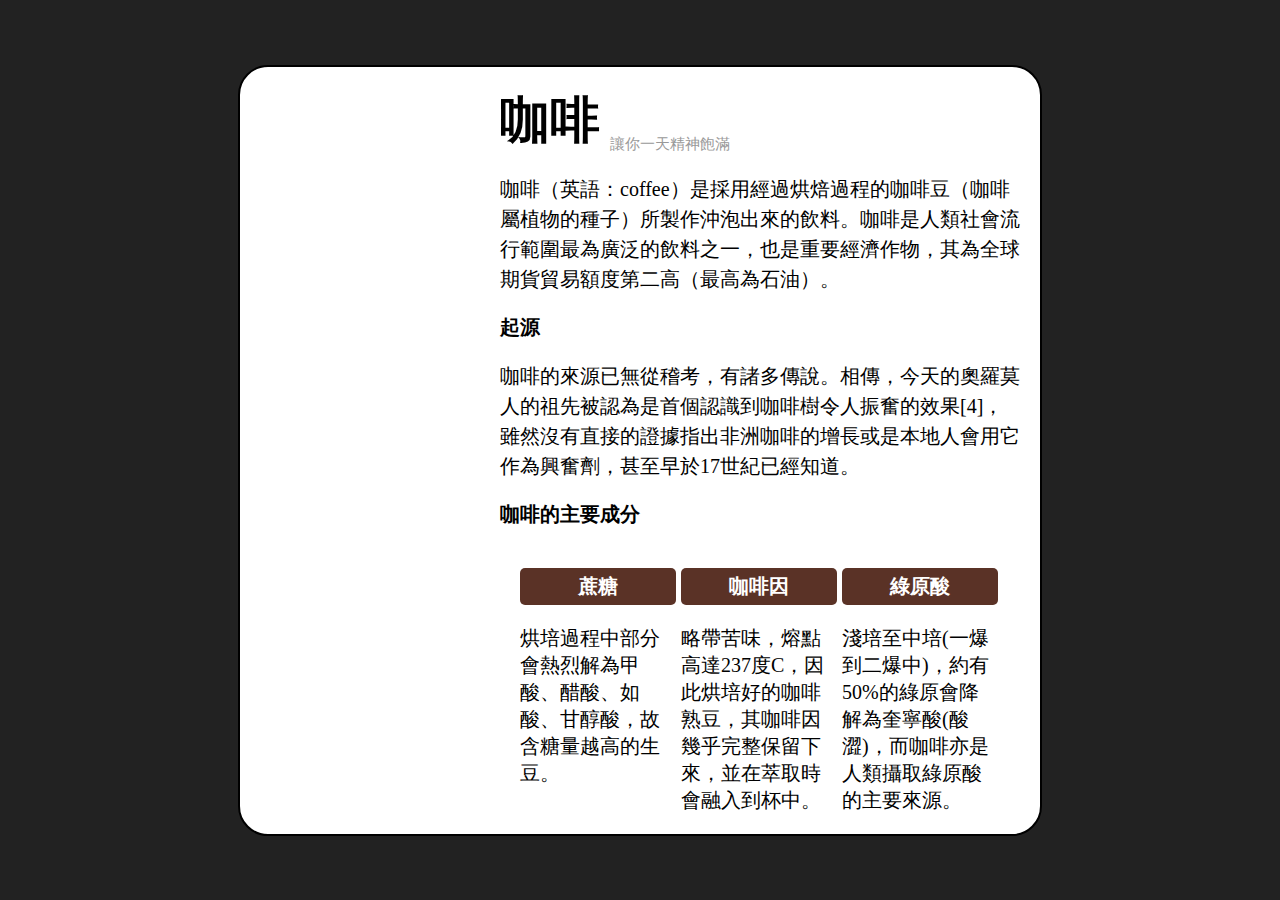
<file: 20240308/index.html>
<!DOCTYPE html><!-- 驚嘆號新增表頭 -->
<html lang="en">
<head>
    <meta charset="UTF-8">
    <meta http-equiv="X-UA-Compatible" content="IE=edge">
    <meta name="viewport" content="width=device-width, initial-scale=1.0">
    <title>Document</title>
    <link rel="stylesheet" href="./index.css">
</head>
<body>


    <div class="card">
        <div class="left">   </div>
        <div class="right">
        <h1>咖啡<span class="smalltext">讓你一天精神飽滿</span></h1>
        <p>
        咖啡（英語：coffee）是採用經過烘焙過程的咖啡豆（咖啡屬植物的種子）所製作沖泡出來的飲料。咖啡是人類社會流行範圍最為廣泛的飲料之一，也是重要經濟作物，其為全球期貨貿易額度第二高（最高為石油）。
        </p>
        <h2>起源</h2>
         <p>咖啡的來源已無從稽考，有諸多傳說。相傳，今天的奧羅莫人的祖先被認為是首個認識到咖啡樹令人振奮的效果[4]，雖然沒有直接的證據指出非洲咖啡的增長或是本地人會用它作為興奮劑，甚至早於17世紀已經知道。
      </p>
        <h2>咖啡的主要成分</h2>
        <ul>
          <li><h3>蔗糖</h3>烘培過程中部分會熱烈解為甲酸、醋酸、如酸、甘醇酸，故含糖量越高的生豆。</li>
        <li><h3>咖啡因</h3>略帶苦味，熔點高達237度C，因此烘培好的咖啡熟豆，其咖啡因幾乎完整保留下來，並在萃取時會融入到杯中。</li>
        <li><h3>綠原酸</h3>淺培至中培(一爆到二爆中)，約有50%的綠原會降解為奎寧酸(酸澀)，而咖啡亦是人類攝取綠原酸的主要來源。</li>
          </ul>
        </div>
      </div>
</body>
</html>
</file>
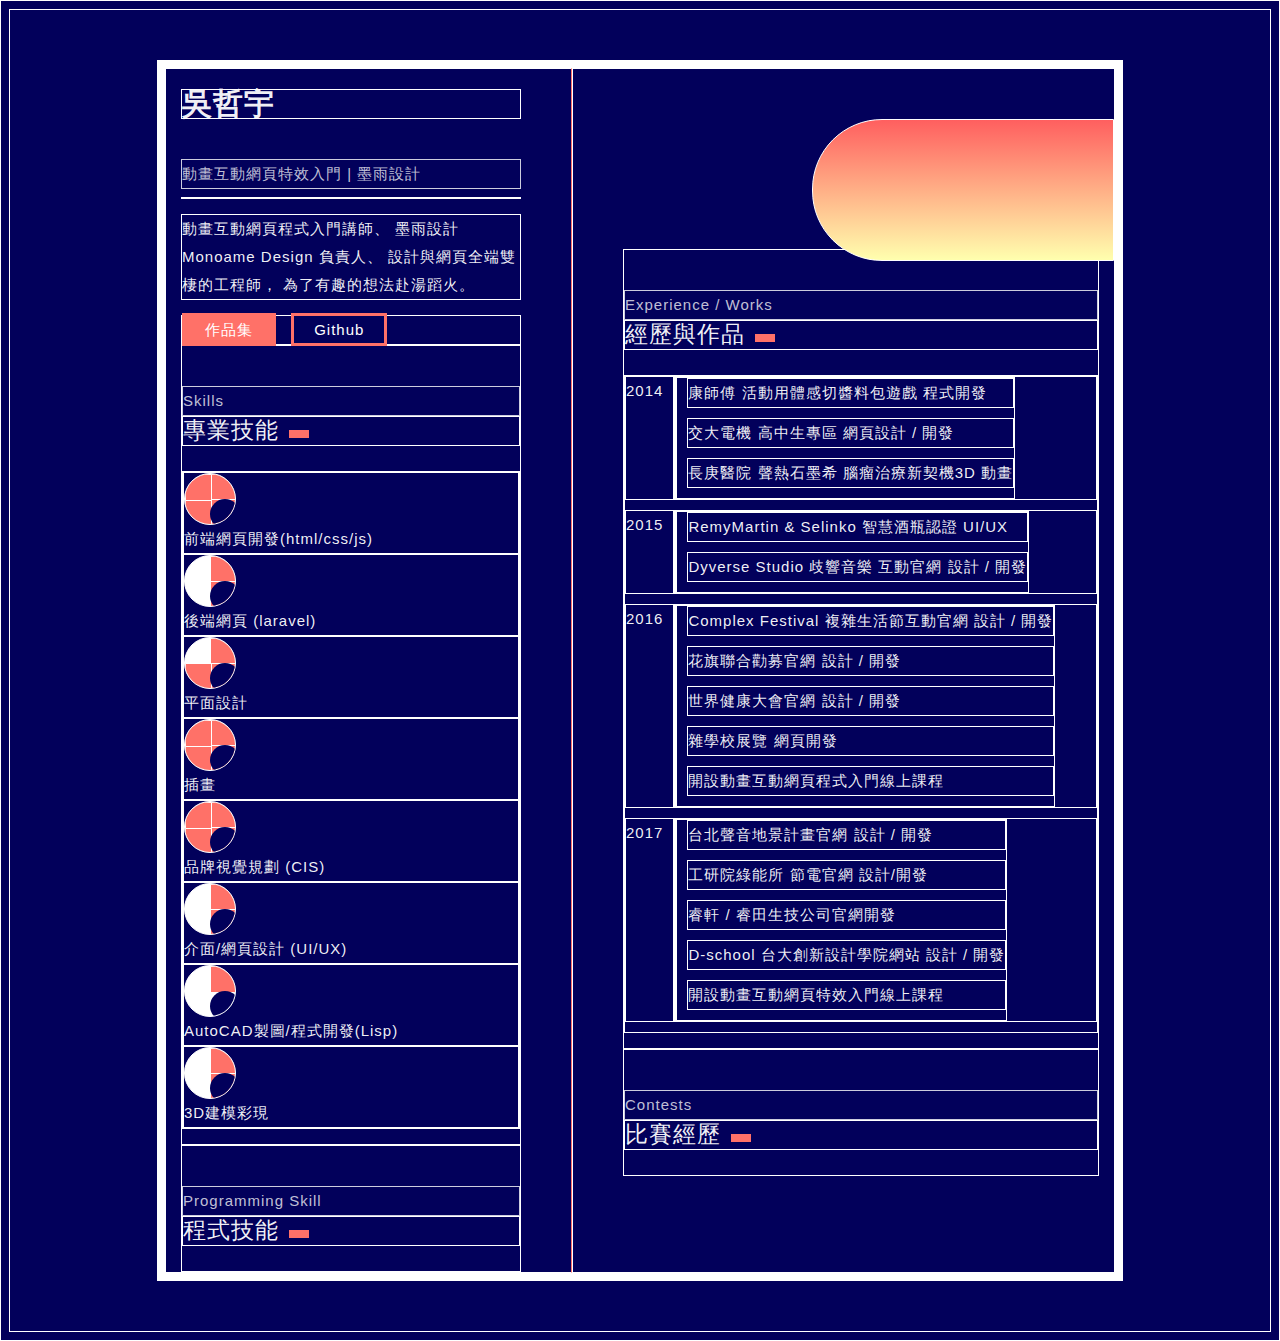
<file: 20240322/index.html>
<!DOCTYPE html>
<html lang="en">
<head>
    <meta charset="UTF-8">
    <meta http-equiv="X-UA-Compatible" content="IE=edge">
    <meta name="viewport" content="width=device-width, initial-scale=1.0">
    <title>我的履歷表</title>
    <!-- 以下為串接index.css檔案格式 -->    
    <link rel="stylesheet" href="index.css"></head>
<body>
    <!--使用emmet語法，請輸入   .resume>.left+.right  -->
    <!-- 按下enter鍵，就可以產生以下 -->
  <div class="resume">
    <div class="left">
        <h1>吳哲宇</h1>
        <h4>動畫互動網頁特效入門 | 墨雨設計</h4>
        <hr>
        <p>動畫互動網頁程式入門講師、
            墨雨設計 Monoame Design 負責人、
            設計與網頁全端雙棲的工程師，
            為了有趣的想法赴湯蹈火。
        </p>
        <!-- .buttons>a.btn.fill{作品集}+a.btn{Github} -->
        <div class="buttons">            
            <a class= "btn fill" href="page2.html" target="_blank">作品集</a>                     
            <a class="btn" href="page1.html" target="_blank">Github</a>          
        </div>        
        <div class="block Skills">
            <h4>Skills</h4>
            <h2>專業技能</h2>
            <!-- ul.listSkill>li*8 -->
            <ul class="listSkill">
                <li>
                    <!--.circle>.p90+.p180+.p270+.p360-->
                    <div class="circle">
                        <div class="p90"></div>
                        <div class="p180"></div>
                        <div class="p270"></div>
                        <div class="p360"></div>
                    </div>
                    前端網頁開發(html/css/js)
                </li>
                <li>
                    <div class="circle">
                        <div class="p90"></div>
                        <div class="p180"></div>
                    </div>
                    後端網頁 (laravel)
                </li>
                <li>
                    <div class="circle">
                        <div class="p90"></div>
                        <div class="p180"></div>
                        <div class="p270"></div>
                    </div>
                    平面設計
                </li>
                <li>
                    <div class="circle">
                        <div class="p90"></div>
                        <div class="p180"></div>
                        <div class="p270"></div>
                        <div class="p360"></div>
                    </div>
                    插畫
                </li>
                <li>
                    <div class="circle">
                        <div class="p90"></div>
                        <div class="p180"></div>
                        <div class="p270"></div>
                        <div class="p360"></div>
                    </div>
                    品牌視覺規劃 (CIS)
                </li>
                <li>
                    <div class="circle">
                        <div class="p90"></div>
                        <div class="p180"></div>
                    </div>
                    介面/網頁設計 (UI/UX)
                </li>
                <li>
                    <div class="circle">
                        <div class="p90"></div>
                    </div>
                    AutoCAD製圖/程式開發(Lisp)
                </li>
                <li>
                    <div class="circle">
                        <div class="p90"></div>
                        <div class="p180"></div>
                    </div>
                    3D建模彩現
                </li>
            </ul>
        </div>
        <div class="block">
            <h4>Programming Skill</h4>
            <h2>程式技能</h2>
        </div>
    </div>
    <div class="right">
        <div class="decoration"></div>
        <div class="block Experience">
            <h4>Experience / Works</h4>
            <h2>經歷與作品</h2>
            <!-- ul.listExperience>li.year*4  -->
            <ul class="listExperience">
                <li class="year">2014
                    <ul>
                        <li>康師傅 活動用體感切醬料包遊戲 程式開發</li>
                        <li>交大電機 高中生專區 網頁設計 / 開發</li>
                        <li>長庚醫院 聲熱石墨希 腦瘤治療新契機3D 動畫</li>
                    </ul>

                </li>
                <li class="year">2015
                    <ul>
                        <li>RemyMartin & Selinko 智慧酒瓶認證 UI/UX</li>
                        <li>Dyverse Studio 歧響音樂 互動官網 設計 / 開發</li>
                    </ul>
                </li>
                <li class="year">2016
                    <ul>
                        <li>Complex Festival 複雜生活節互動官網 設計 / 開發</li>
                        <li>花旗聯合勸募官網 設計 / 開發</li>
                        <li>世界健康大會官網 設計 / 開發</li>
                        <li>雜學校展覽 網頁開發</li>
                        <li>開設動畫互動網頁程式入門線上課程</li>
                    </ul>
                </li>
                <li class="year">2017
                    <ul>
                        <li>台北聲音地景計畫官網 設計 / 開發</li>
                        <li>工研院綠能所 節電官網 設計/開發</li>
                        <li>睿軒 / 睿田生技公司官網開發</li>
                        <li>D-school 台大創新設計學院網站 設計 / 開發</li>
                        <li>開設動畫互動網頁特效入門線上課程</li>
                    </ul>
                </li>
            </ul>


        </div>
        <div class="block Contests">
            <h4>Contests</h4>
            <h2>比賽經歷</h2>
        </div>
    </div>
  </div>
    
</body>
</html>
</file>
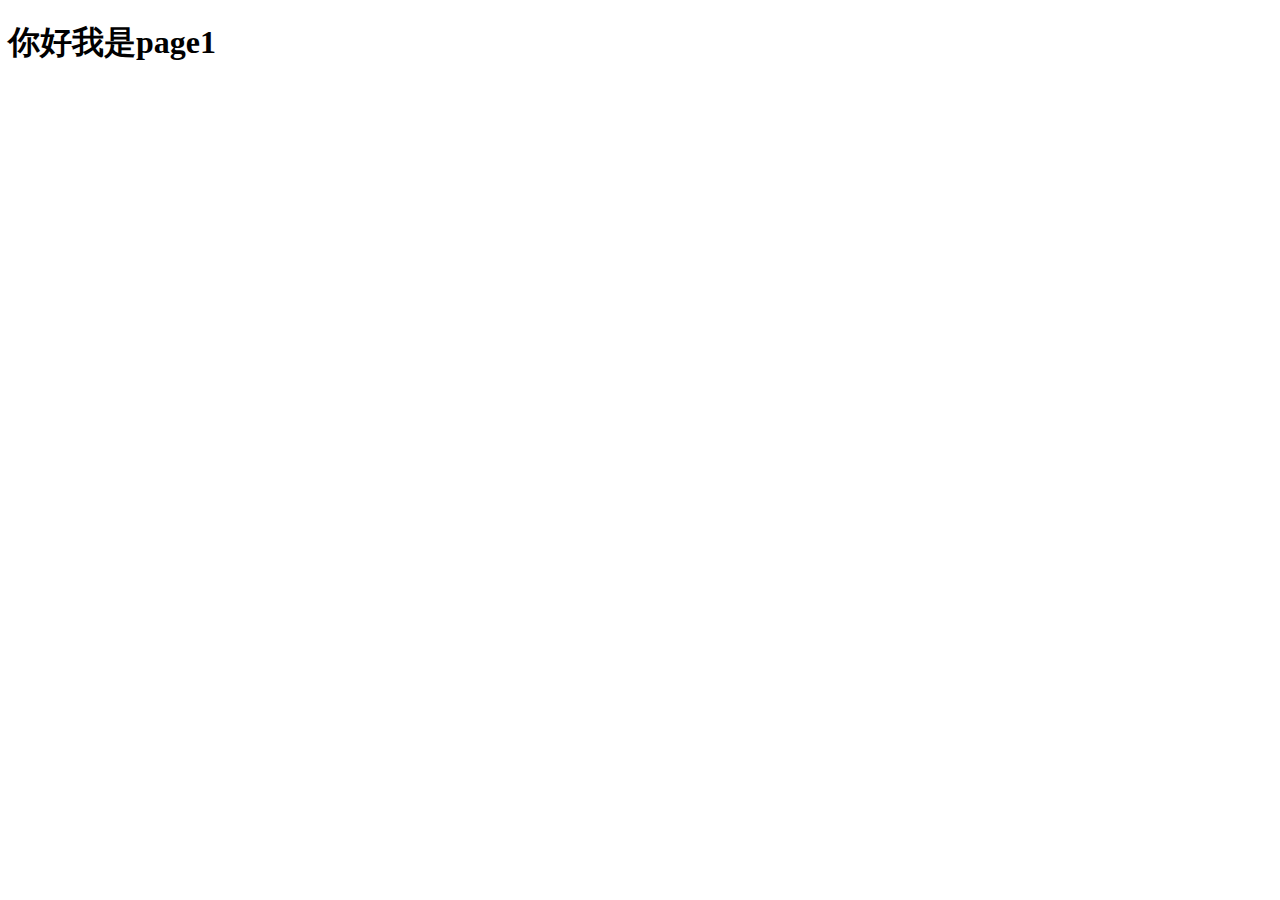
<file: 20240322/page1.html>
<!DOCTYPE html>
<html lang="en">
<head>
    <meta charset="UTF-8">
    <meta http-equiv="X-UA-Compatible" content="IE=edge">
    <meta name="viewport" content="width=device-width, initial-scale=1.0">
    <title>Document</title>
</head>
<body>
    <h1>你好我是page1</h1>
</body>
</html>
</file>
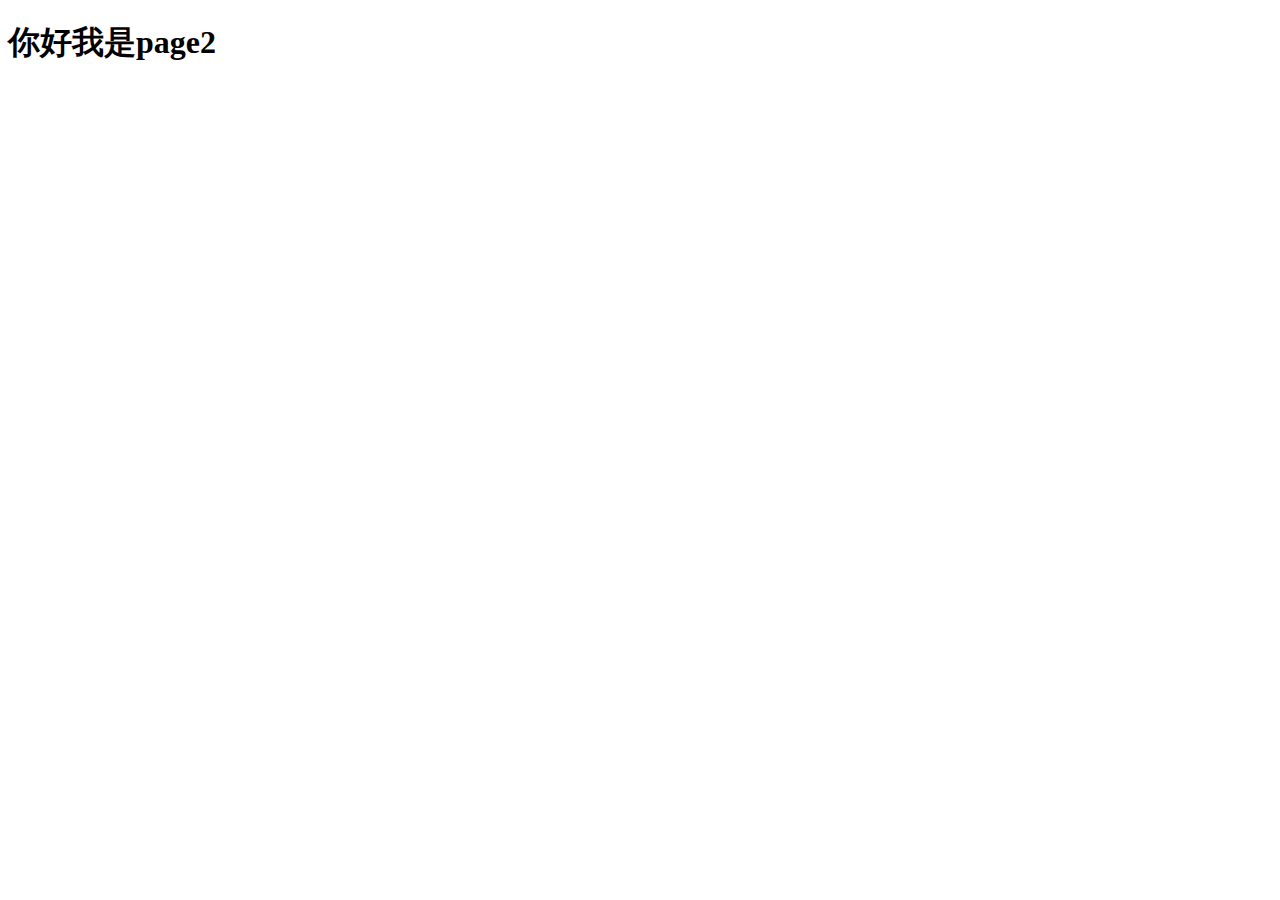
<file: 20240322/page2.html>
<!DOCTYPE html>
<html lang="en">
<head>
    <meta charset="UTF-8">
    <meta http-equiv="X-UA-Compatible" content="IE=edge">
    <meta name="viewport" content="width=device-width, initial-scale=1.0">
    <title>Document</title>
</head>
<body>
    <h1>你好我是page2</h1>
</body>
</html>
</file>
<file: 20240308/index.css>
*{ 
    /*border: solid 2px black;*/ /*實心的線條，大小為2PX*/
    font-family:微軟正黑體;
    font-size: 20px;
 } 

    html,body{
        width: 100%;
        height: 100%;
        background-color: #222;
        margin: 0px;
        /*產生置中的三條指令*/
        display: flex;
        /*左右置中*/
        justify-content: center;
        /*上下置中*/
        align-items: center;
    }
    .card{
        width: 800pX;
        display: flex; 
        /*設定在card以下的div都在同一個線上*/
        background-color: #fff;
        border: solid 2px black;
        /*產生一個圓弧*/
        border-radius: 30px;
        overflow: hidden; /*超出去就隱藏起來*/

     }
    .left{
        width: 30%;
        background-image: /*加入圖片*/
        url(https://upload.wikimedia.org/wikipedia/commons/thumb/c/c5/Roasted_coffee_beans.jpg/1280px-Roasted_coffee_beans.jpg);
    }
    .right{
        width: 70%;
    }
    ul li{
        display: inline-block;
        width: 30%;
        vertical-align: top;
    }
    h1{ /*針對h1 tag格式處理，所以會蓋掉前面的*設定格式*/
        font-size:  50px;
        /*color: white; */
        /*background-color: red;*/
        margin: 20px;
        /*padding: 20px;*/
    }
    p{
        margin: 20px;
        line-height: 30px;
    }
    h2{
        margin: 20px
    }
    .smalltext{
        font-size: 15px;
        margin-left: 10px;
        color: #999;
        /*h1本身就是粗體字，normal為非粗體字*/
        font-weight: normal;
        /*字貼到底部，文字上下對齊*/
        vertical-align: bottom;
    }
    ul li h3{
        background-color: #5a3226;
        color: #fff;
        padding: 5px 10px;
        border-radius: 5px;
        /*文字左右置中*/
        text-align: center;
         /*字貼到底部，文字上下對齊*/
        vertical-align: bottom;
        }
</file>
<file: 20240322/index.css>
*{
    border:solid 1px white;
}
body{
    padding: 50px;
    display: flex;
    justify-content: center;
    background-color: #02005B;
    color: rgba(255,255,255,0.95);
    font-size: 15px;
    line-height: 28px;
    letter-spacing: 1px;
    font-family: "微軟正黑體",sans-serif;
}
.resume{
    /* 讓resum內的兩個div左右呈現 */
    display: flex;
    max-width: 950px;
    border:solid 8px white;
}
.left{
    /* 顯示整個螢幕的5份 */
    flex: 5;
    padding-left: 15px;
    padding-right: 50px;
    border-right: solid 1px #FF7168;
}
.right{
    /* 顯示整個螢幕的7份 */
    flex: 7;
    padding-right: 15px;
    padding-left: 50px;
    /*設定在right底下的div，都以right左上角為座標點*/
    position: relative;
}
ul{
    /* 設定每個項目前面不要顯示圓圈或是數字 */
    list-style: none;
    /* 讓每個項目前面不要有距離 */
    padding: 0px;

}
/* 每個block英文標題 */
h4{
    margin: 0px;
    margin-top: 40px;
    /* 設定文字粗體大小與透明度 */
    font-weight: 400;
    opacity: 0.8;
}
/* 每個block中文標題 */
h2{
    margin: 0px;
    margin-bottom: 25px;
    font-weight: 400;
}

/* 在HTML有h2指令的文字內容，後面都需要加上以下的格式設定 */
h2::after{
content:"";
width: 20px;
height: 8px;
background-color: #FF7168;
display: inline-block;
margin-left: 10px;
}
a {
    color: white;/*按鈕文字顏色*/
    text-decoration: none;/*不要有底線*/
    border:solid 1px white;
}
.btn{
    /*設定框線，比較像按鈕*/
    border: solid 3px #FF7168;
    padding: 5px 20px; /*內距*/
    margin-right: 10px; /*外距*/
}
.fill{
     background-color: #FF7168;
}
.decoration{
        width: 300px;
        height: 140px;
        /*產生漸層顏色*/
        background: linear-gradient( to bottom,#ff5f5f, #ffffae);
        /*產生一個方塊腳圓弧，左上、右上、右下、左下*/
        border-radius: 70px 0px 0px 70px;
        position: absolute;
        right: 0px;
        top: 50px;
}
.Experience{
    margin-top: 180px;
}
/*代表在.listExperience所有li都要遵循這樣的格式，所以第一層與第二層的li都要遵循這樣的格式設定*/
.listExperience li{
    display: flex;
    margin-bottom: 10px;
}
.listExperience li ul{
    padding-left: 10px;
    margin-left: 10px;
    border-left: solid 4px white;
}

.circle{
    width: 50px;
    height: 50px;
    background-color: #FFF;
    border-radius:50% ;
    position: relative;
    overflow: hidden;/*超過的範圍隱藏起來*/
}
.p90,.p180,.p270,.p360{
    /*因為.p90在.circle底下，所以50%代表含意是以.circle的寬高的50%*/
    width: 50%;
    height: 50%;
    background-color: #FF7168;
    position: absolute;
    left: 50%;
    top: 0;
}
.p180{
    top: 50%;
}
.p270{
    left: 0;
    top: 50%;
}
.p360{
    left: 0;
}

.circle::after{
    content:"" ;
    display: block;
    background-color: #02005B;
    /*calc為一個計算函數，幫你計算加減乘除*/
    width: calc( 100% - 20px);
    height: calc( 100% - 20px);
    border-radius: 50%;
    position: absolute;
    left: 50%;
    top: 50%;
}
</file>
